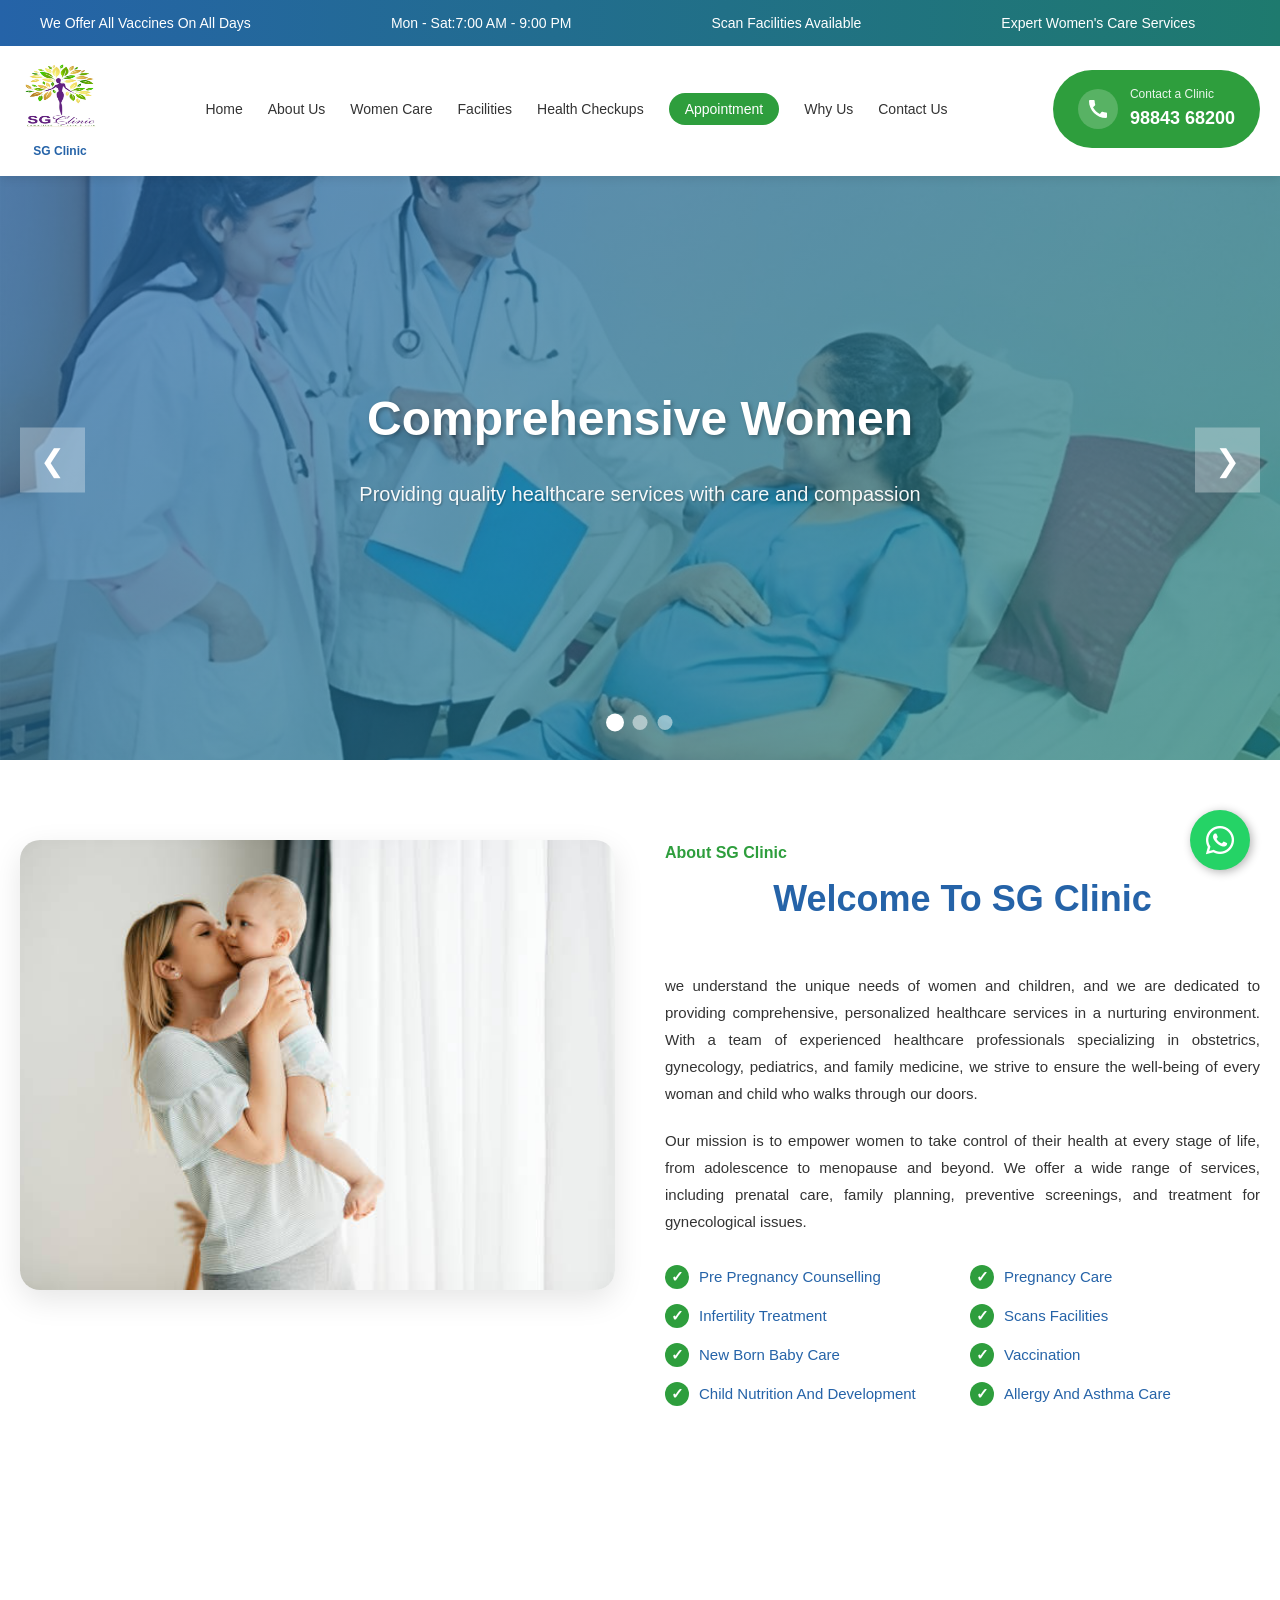
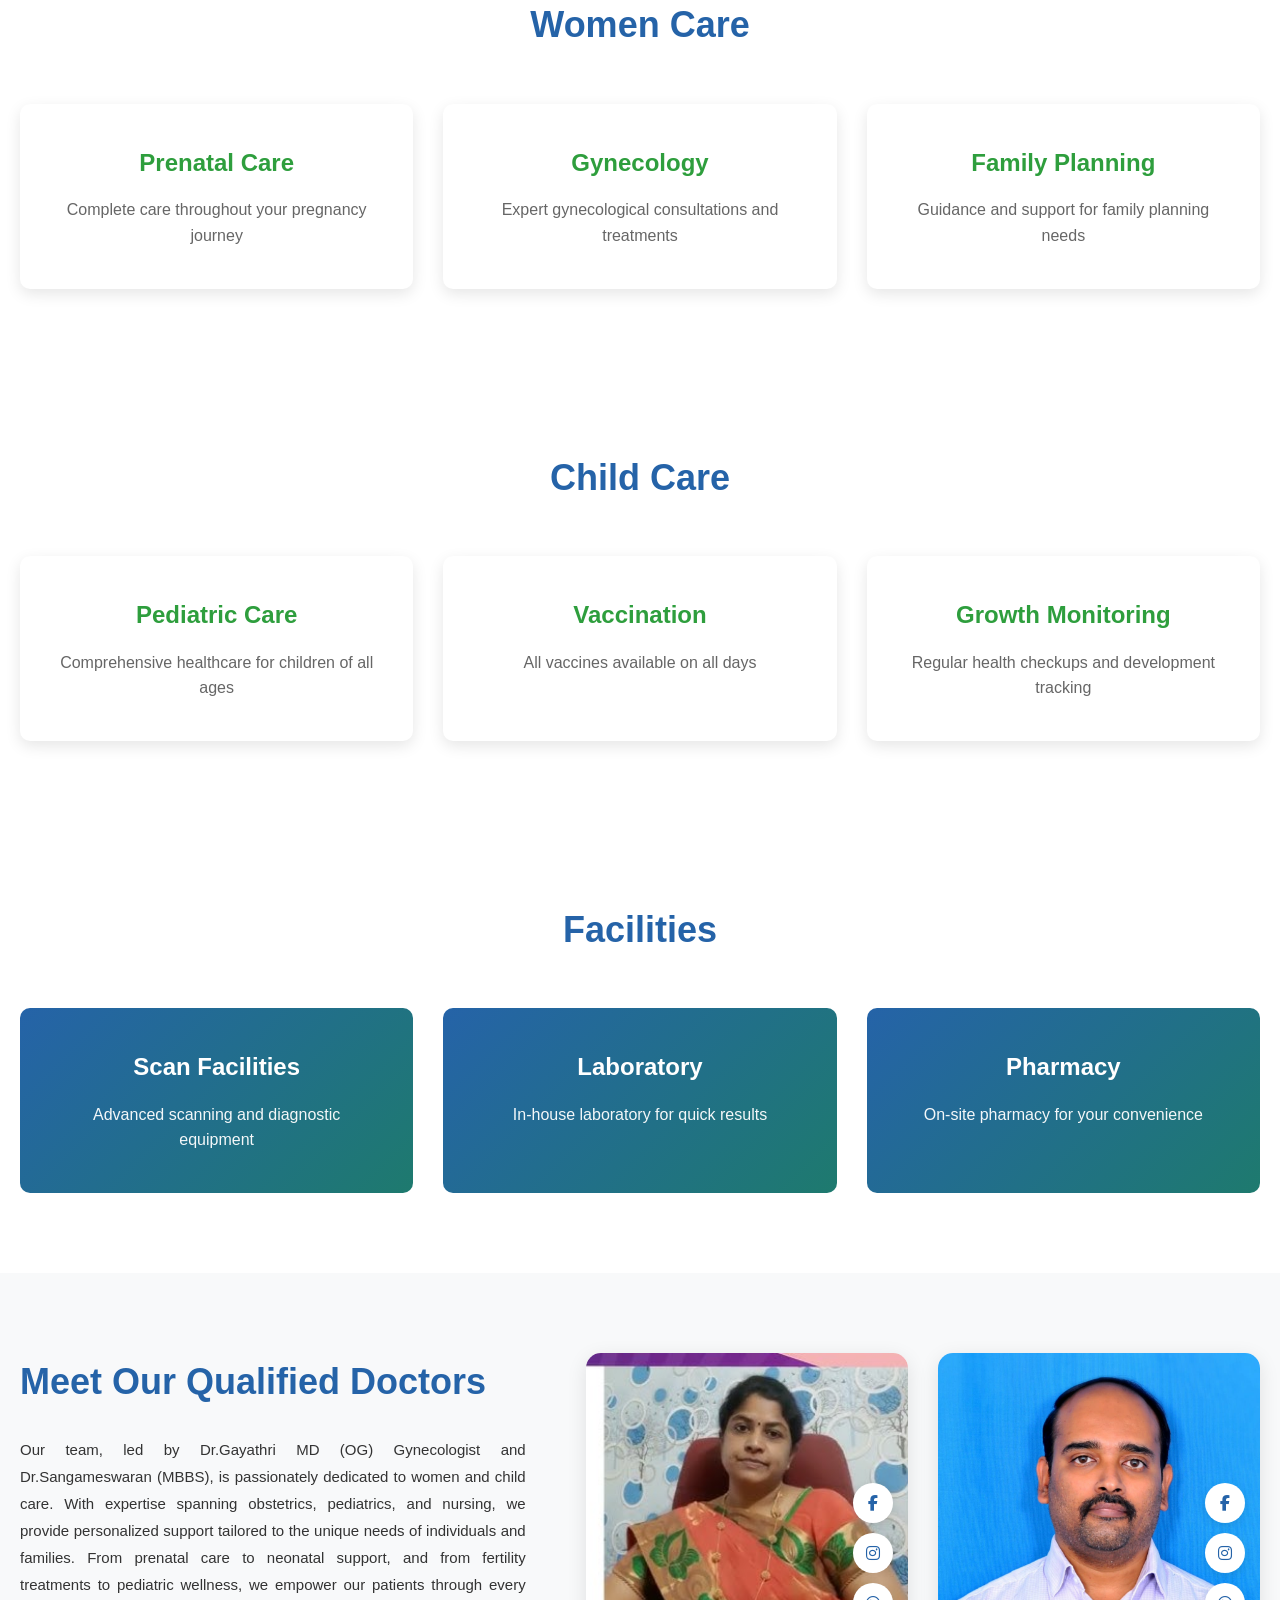
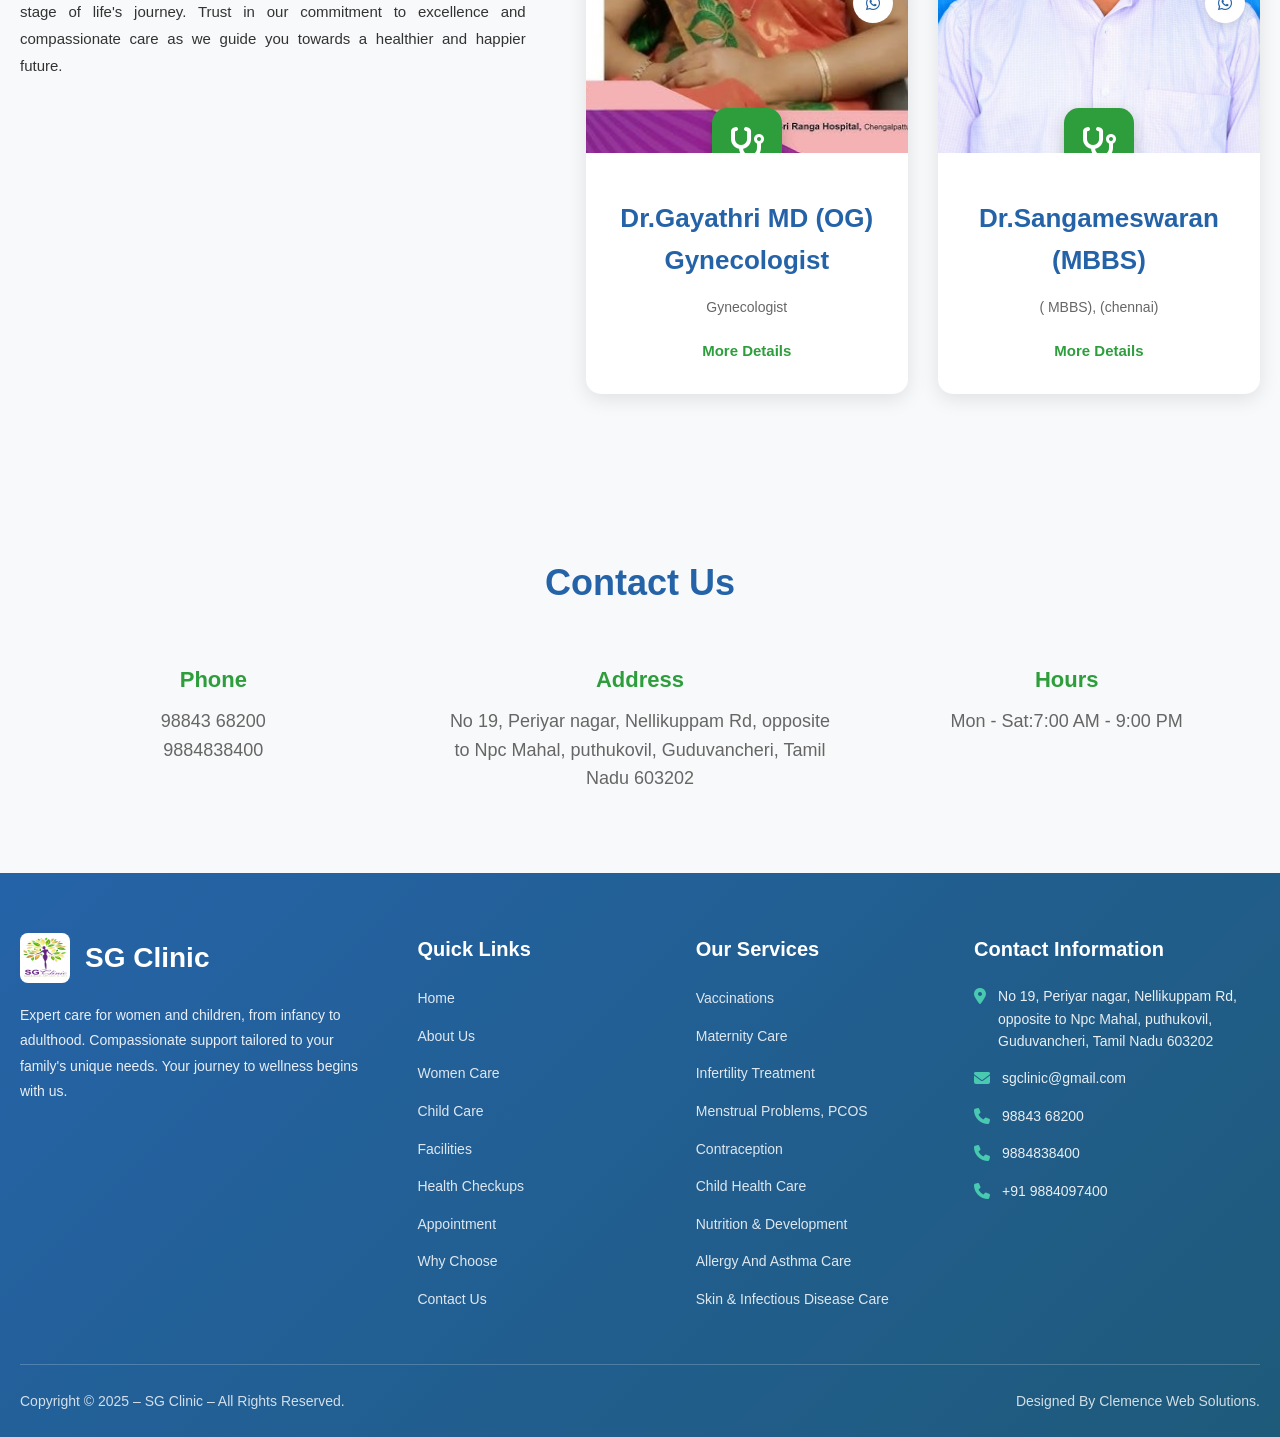
<file: index.html>
<!DOCTYPE html>
<html lang="en">
<head>
    <meta charset="UTF-8">
    <meta name="viewport" content="width=device-width, initial-scale=1.0">
    <title>SG Clinic</title>
    <link rel="stylesheet" href="styles.css">
    <link rel="stylesheet" href="https://cdnjs.cloudflare.com/ajax/libs/font-awesome/6.4.0/css/all.min.css">
</head>
<body>
    <!-- Top Info Bar -->
    <div class="top-bar">
        <div class="top-bar-slider">
            <div class="top-bar-item">We Offer All Vaccines On All Days</div>
            <div class="top-bar-item">Mon - Sat:7:00 AM - 9:00 PM</div>
            <div class="top-bar-item">Scan Facilities Available</div>
            <div class="top-bar-item">Expert Women's Care Services</div>
             <div class="top-bar-item">Experienced & Gynecologists</div>
            
        </div>
    </div>

    <!-- Header and Navigation -->
    <header>
        <div class="container">
            <div class="header-content">
                <div class="logo-section">
                    <div class="logo-container">
                        <img src="images/logo.jpeg" alt="SG Clinic Logo" class="logo">
                        <div class="logo-text">SG Clinic</div>
                    </div>
                   
                </div>
                
                <button class="mobile-menu-toggle" id="mobileMenuToggle">
                    <i class="fas fa-bars"></i>
                </button>
                
                <nav class="main-nav" id="mainNav">
                    <ul>
                        <li><a href="index.html">Home</a></li>
                        <li><a href="about.html">About Us</a></li>
                        <li><a href="#women-care">Women Care</a></li>
                        <li><a href="#facilities">Facilities</a></li>
                        <li><a href="#health-checkups">Health Checkups</a></li>
                        <li><a href="#appointment" id="appointmentLink">Appointment</a></li>
                        <li><a href="#why-us">Why Us</a></li>
                        <li><a href="#contact">Contact Us</a></li>
                    </ul>
                </nav>

                <div class="contact-cta">
                    <div class="phone-icon">
                        <svg width="24" height="24" viewBox="0 0 24 24" fill="white">
                            <path d="M20.01 15.38c-1.23 0-2.42-.2-3.53-.56a.977.977 0 00-1.01.24l-1.57 1.97c-2.83-1.35-5.48-3.9-6.89-6.83l1.95-1.66c.27-.28.35-.67.24-1.02-.37-1.11-.56-2.3-.56-3.53 0-.54-.45-.99-.99-.99H4.19C3.65 3 3 3.24 3 3.99 3 13.28 10.73 21 20.01 21c.71 0 .99-.63.99-1.18v-3.45c0-.54-.45-.99-.99-.99z"/>
                        </svg>
                    </div>
                    <div class="contact-text">
                        <div class="contact-label">Contact a Clinic</div>
                        <div class="contact-number">98843 68200</div>
                    </div>
                </div>
            </div>
        </div>
    </header>

    <!-- Hero Section with Image Slider -->
    <section class="hero-slider">
        <div class="slider-container">
            <div class="slide active">
                <img src="images/scroll1.jpg" alt="Women and Child Care">
                <div class="slide-overlay"></div>
                <div class="slide-content">
                    <h1>Comprehensive Women </h1>
                    <p>Providing quality healthcare services with care and compassion</p>
                </div>
            </div>
            <div class="slide">
                <img src="images/scroll2.jpg" alt="Mother and Baby Care">
                <div class="slide-overlay"></div>
                <div class="slide-content">
                    <h1>Expert Maternity Care</h1>
                    <p>Supporting you through every stage of motherhood</p>
                </div>
            </div>
            <div class="slide">
                <img src="images/scroll3.jpg" alt="Child Healthcare">
                <div class="slide-overlay"></div>
                <div class="slide-content">
                    <h1>Specialized Pediatric Services</h1>
                    <p>Caring for your child's health and development</p>
                </div>
            </div>
        </div>
        <button class="slider-prev" onclick="moveSlide(-1)">&#10094;</button>
        <button class="slider-next" onclick="moveSlide(1)">&#10095;</button>
        <div class="slider-dots">
            <span class="dot active" onclick="currentSlide(1)"></span>
            <span class="dot" onclick="currentSlide(2)"></span>
            <span class="dot" onclick="currentSlide(3)"></span>
        </div>
    </section>

    <!-- About Section -->
    <section id="about" class="section about-section">
        <div class="container">
            <div class="about-grid">
                <div class="about-image">
                    <img src="images/about.jpg" alt="Mother and Child" class="main-image">
                    <div class="image-decoration"></div>
                </div>
                
                <div class="about-content">
                    <h3 class="section-subtitle">About SG Clinic</h3>
                    <h2 class="section-title">Welcome To SG Clinic </h2>
                    
                    <p class="about-text">
                        we understand the unique needs of women and children, and we are dedicated to providing comprehensive, personalized healthcare services in a nurturing environment. With a team of experienced healthcare professionals specializing in obstetrics, gynecology, pediatrics, and family medicine, we strive to ensure the well-being of every woman and child who walks through our doors.
                    </p>
                    
                    <p class="about-text">
                        Our mission is to empower women to take control of their health at every stage of life, from adolescence to menopause and beyond. We offer a wide range of services, including prenatal care, family planning, preventive screenings, and treatment for gynecological issues.
                    </p>
                    
                    <div class="services-list">
                        <div class="service-item">
                            <span class="checkmark">✓</span>
                            <span>Pre Pregnancy Counselling</span>
                        </div>
                        <div class="service-item">
                            <span class="checkmark">✓</span>
                            <span>Pregnancy Care</span>
                        </div>
                        <div class="service-item">
                            <span class="checkmark">✓</span>
                            <span>Infertility Treatment</span>
                        </div>
                        <div class="service-item">
                            <span class="checkmark">✓</span>
                            <span>Scans Facilities</span>
                        </div>
                        <div class="service-item">
                            <span class="checkmark">✓</span>
                            <span>New Born Baby Care</span>
                        </div>
                        <div class="service-item">
                            <span class="checkmark">✓</span>
                            <span>Vaccination</span>
                        </div>
                        <div class="service-item">
                            <span class="checkmark">✓</span>
                            <span>Child Nutrition And Development</span>
                        </div>
                        <div class="service-item">
                            <span class="checkmark">✓</span>
                            <span>Allergy And Asthma Care</span>
                        </div>
                    </div>
                    
                 
                </div>
            </div>
        </div>
    </section>

    <!-- Services Section -->
    <section id="women-care" class="section services-section">
        <div class="container">
            <h2>Women Care</h2>
            <div class="services-grid">
                <div class="service-card">
                    <h3>Prenatal Care</h3>
                    <p>Complete care throughout your pregnancy journey</p>
                </div>
                <div class="service-card">
                    <h3>Gynecology</h3>
                    <p>Expert gynecological consultations and treatments</p>
                </div>
                <div class="service-card">
                    <h3>Family Planning</h3>
                    <p>Guidance and support for family planning needs</p>
                </div>
            </div>
        </div>
    </section>

    <!-- Child Care Section -->
    <section id="child-care" class="section services-section">
        <div class="container">
            <h2>Child Care</h2>
            <div class="services-grid">
                <div class="service-card">
                    <h3>Pediatric Care</h3>
                    <p>Comprehensive healthcare for children of all ages</p>
                </div>
                <div class="service-card">
                    <h3>Vaccination</h3>
                    <p>All vaccines available on all days</p>
                </div>
                <div class="service-card">
                    <h3>Growth Monitoring</h3>
                    <p>Regular health checkups and development tracking</p>
                </div>
            </div>
        </div>
    </section>

    <!-- Facilities Section -->
    <section id="facilities" class="section facilities-section">
        <div class="container">
            <h2>Facilities</h2>
            <div class="facilities-grid">
                <div class="facility-card">
                    <h3>Scan Facilities</h3>
                    <p>Advanced scanning and diagnostic equipment</p>
                </div>
                <div class="facility-card">
                    <h3>Laboratory</h3>
                    <p>In-house laboratory for quick results</p>
                </div>
                <div class="facility-card">
                    <h3>Pharmacy</h3>
                    <p>On-site pharmacy for your convenience</p>
                </div>
            </div>
        </div>
    </section>

    

    <!-- Doctors Section -->
    <section id="doctors" class="section doctors-section">
        <div class="container">
            <div class="doctors-content">
                <div class="doctors-intro">
                    <h2>Meet Our Qualified Doctors</h2>
                    <p>
                        Our team, led by Dr.Gayathri MD (OG) Gynecologist and Dr.Sangameswaran (MBBS), is passionately dedicated to women and child care. With expertise spanning obstetrics, pediatrics, and nursing, we provide personalized support tailored to the unique needs of individuals and families. From prenatal care to neonatal support, and from fertility treatments to pediatric wellness, we empower our patients through every stage of life's journey. Trust in our commitment to excellence and compassionate care as we guide you towards a healthier and happier future.
                    </p>
                </div>

                <div class="doctors-grid">
                    <div class="doctor-card">
                        <div class="doctor-image">
                            <img src="images/doctor1.jpg" alt="Dr. Ravikumar">
                            <div class="doctor-social">
                                <a href="#" class="social-link"><i class="fab fa-facebook-f"></i></a>
                                <a href="#" class="social-link"><i class="fab fa-instagram"></i></a>
                                <a href="#" class="social-link"><i class="fab fa-whatsapp"></i></a>
                            </div>
                            <div class="doctor-icon">
                                <i class="fas fa-stethoscope"></i>
                            </div>
                        </div>
                        <div class="doctor-info">
                            <h3>Dr.Gayathri MD (OG) Gynecologist</h3>
                            <div class="doctor-qualifications">
                                <p> Gynecologist</p>
                                
                            </div>
                            <a href="#" class="more-details">More Details</a>
                        </div>
                    </div>

                    <div class="doctor-card">
                        <div class="doctor-image">
                            <img src="images/doctor2.jpg" alt="Dr. Kokila Dhevi">
                            <div class="doctor-social">
                                <a href="#" class="social-link"><i class="fab fa-facebook-f"></i></a>
                                <a href="#" class="social-link"><i class="fab fa-instagram"></i></a>
                                <a href="#" class="social-link"><i class="fab fa-whatsapp"></i></a>
                            </div>
                            <div class="doctor-icon">
                                <i class="fas fa-stethoscope"></i>
                            </div>
                        </div>
                        <div class="doctor-info">
                            <h3>Dr.Sangameswaran (MBBS)</h3>
                            <div class="doctor-qualifications">
                                <p>( MBBS),  (chennai)</p>
                            </div>
                            <a href="#" class="more-details">More Details</a>
                        </div>
                    </div>
                </div>
            </div>
        </div>
    </section>
<!-- Contact Section -->
    <section id="contact" class="section contact-section">
        <div class="container">
            <h2>Contact Us</h2>
            <div class="contact-info">
                <div class="contact-item">
                    <h3>Phone</h3>
                    <p>98843 68200</p>
                    <p>9884838400</p>
                </div>
                <div class="contact-item">
                    <h3>Address</h3>
                    <p>No 19, Periyar nagar, Nellikuppam Rd, opposite to Npc Mahal, puthukovil, Guduvancheri, Tamil Nadu 603202</p>
                </div>
                <div class="contact-item">
                    <h3>Hours</h3>
                    <p>Mon - Sat:7:00 AM - 9:00 PM</p>
                </div>
            </div>
        </div>
    </section>




    <!-- Footer -->
    <footer>
        <div class="container">
            <div class="footer-content">
                <div class="footer-about">
                    <div class="footer-logo">
                        <img src="images/logo.jpeg" alt="SG Clinic Logo" class="footer-logo-img">
                        <h3>SG Clinic</h3>
                    </div>
                    <p class="footer-description">
                        Expert care for women and children, from infancy to adulthood. Compassionate support tailored to your family's unique needs. Your journey to wellness begins with us.
                    </p>
                </div>

                <div class="footer-links">
                    <h3>Quick Links</h3>
                    <ul>
                        <li><a href="#home">Home</a></li>
                        <li><a href="#about">About Us</a></li>
                        <li><a href="#women-care">Women Care</a></li>
                        <li><a href="#child-care">Child Care</a></li>
                        <li><a href="#facilities">Facilities</a></li>
                        <li><a href="#health-checkups">Health Checkups</a></li>
                        <li><a href="#appointment" class="appointmentLink">Appointment</a></li>
                        <li><a href="#why-us">Why Choose</a></li>
                        <li><a href="#contact">Contact Us</a></li>
                    </ul>
                </div>

                <div class="footer-services">
                    <h3>Our Services</h3>
                    <ul>
                        <li><a href="#">Vaccinations</a></li>
                        <li><a href="#">Maternity Care</a></li>
                        <li><a href="#">Infertility Treatment</a></li>
                        <li><a href="#">Menstrual Problems, PCOS</a></li>
                        <li><a href="#">Contraception</a></li>
                        <li><a href="#">Child Health Care</a></li>
                        <li><a href="#">Nutrition & Development</a></li>
                        <li><a href="#">Allergy And Asthma Care</a></li>
                        <li><a href="#">Skin & Infectious Disease Care</a></li>
                    </ul>
                </div>

                <div class="footer-contact">
                    <h3>Contact Information</h3>
                    <ul>
                        <li>
                            <i class="fas fa-map-marker-alt"></i>
                            <span>No 19, Periyar nagar, Nellikuppam Rd, opposite to Npc Mahal, puthukovil, Guduvancheri, Tamil Nadu 603202</span>
                        </li>
                        <li>
                            <i class="fas fa-envelope"></i>
                            <span>sgclinic@gmail.com</span>
                        </li>
                        <li>
                            <i class="fas fa-phone"></i>
                            <span>98843 68200</span>
                        </li>
                        <li>
                            <i class="fas fa-phone"></i>
                            <span>9884838400</span>
                        </li>
                        <li>
                            <i class="fas fa-phone"></i>
                            <span>+91 9884097400</span>
                        </li>
                    </ul>
                </div>
            </div>

            <div class="footer-bottom">
                <p>Copyright © 2025 – SG Clinic – All Rights Reserved.</p>
                <p class="footer-credit">Designed By Clemence Web Solutions.</p>
            </div>
        </div>
    </footer>

    <!-- WhatsApp Floating Button -->
    <a href="https://wa.me/919884368200" class="whatsapp-float" target="_blank">
        <i class="fab fa-whatsapp"></i>
    </a>

    <!-- QR Code Modal -->
    <div id="qrModal" class="qr-modal">
        <div class="qr-modal-content">
            <span class="qr-close">&times;</span>
            <h2>SG Clinic  Book Your Appointment</h2>
            <p>Scan the QR code to sgclinic book your appointment</p>
            <img src="images/qr.jpg" alt="Appointment QR Code" class="qr-code-image">
        </div>
    </div>

    <script src="script.js"></script>
</body>
</html>
</file>
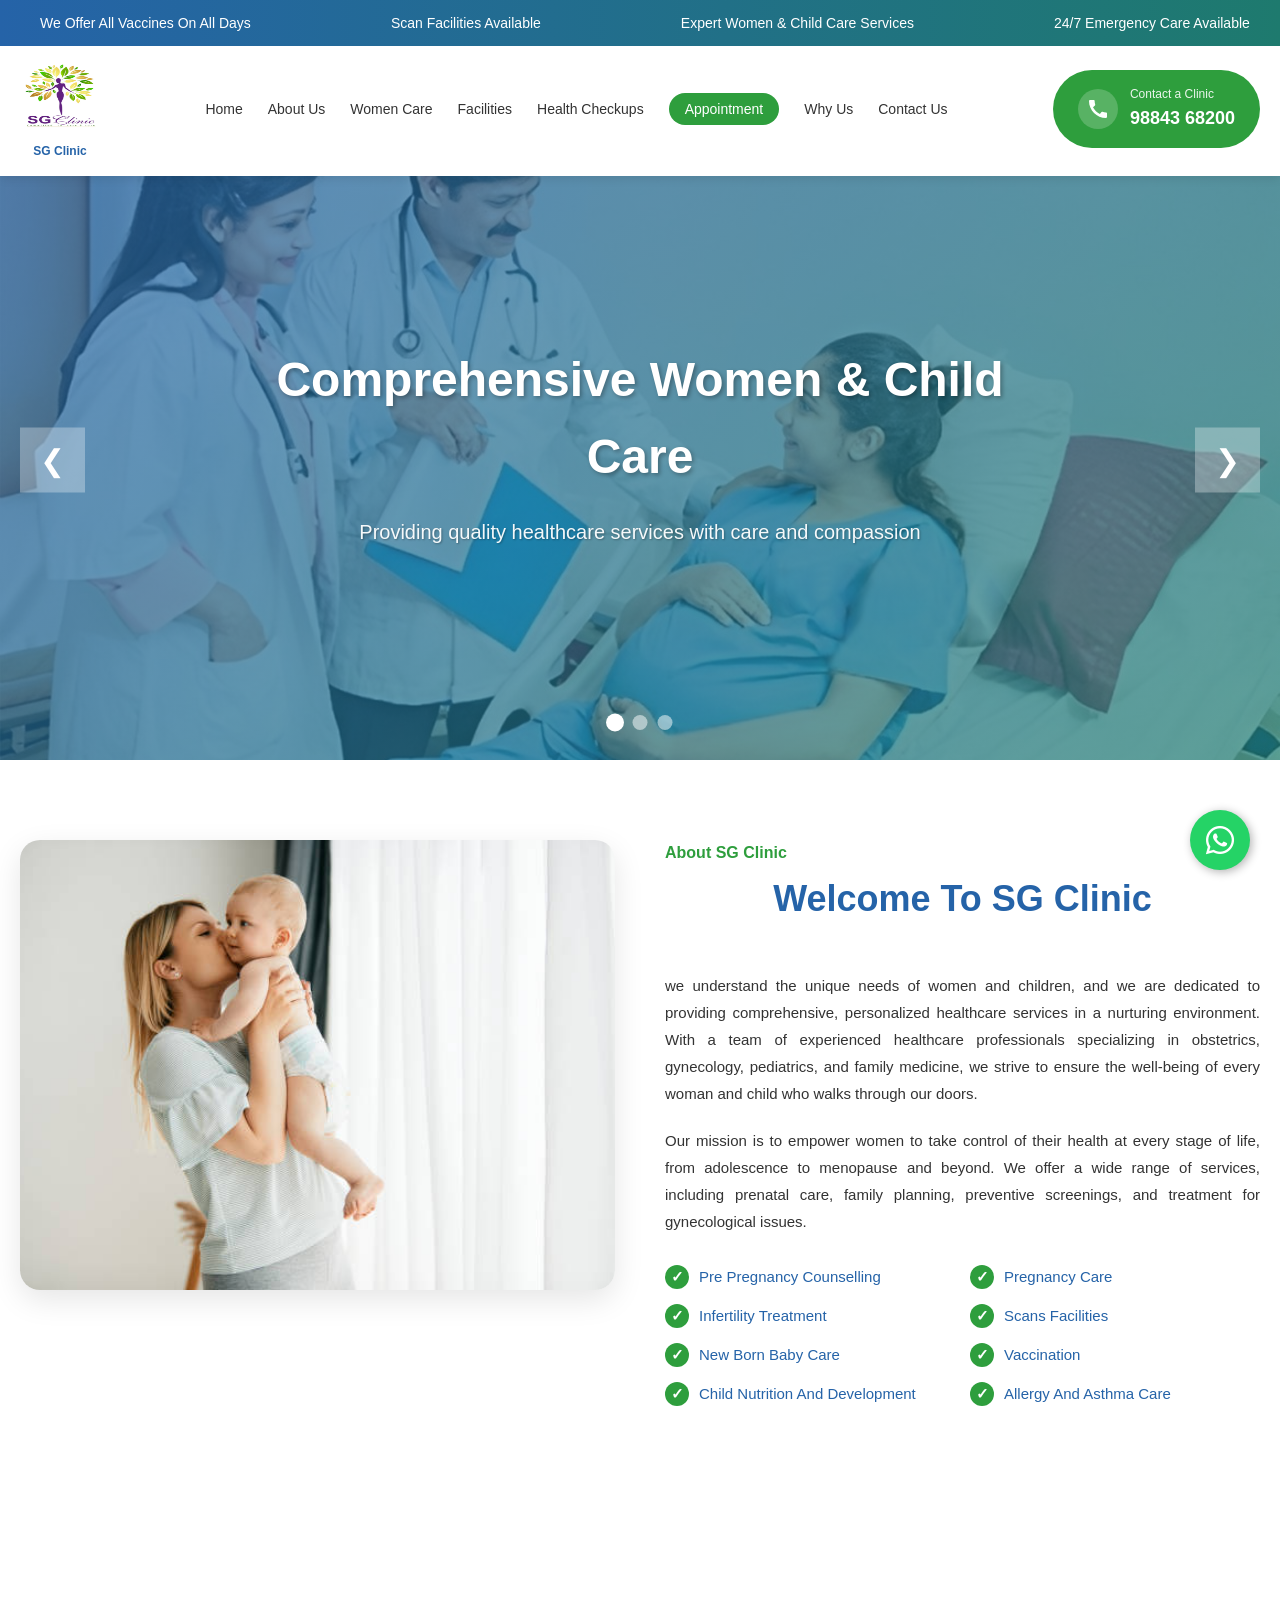
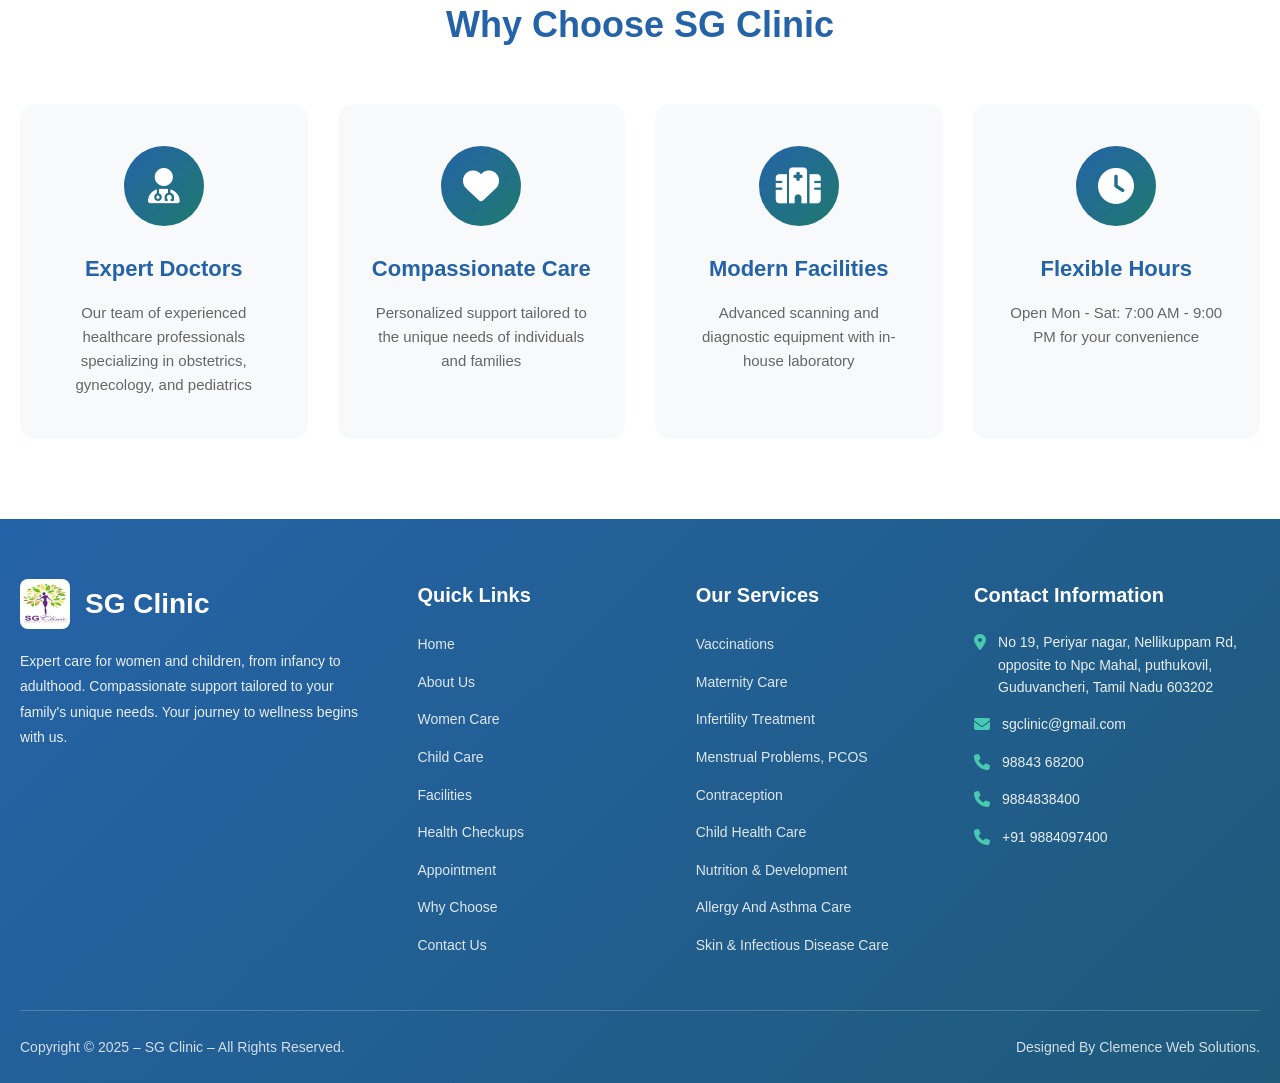
<file: about.html>
<!DOCTYPE html>
<html lang="en">
<head>
    <meta charset="UTF-8">
    <meta name="viewport" content="width=device-width, initial-scale=1.0">
    <title>About Us - SG Clinic</title>
    <link rel="stylesheet" href="styles.css">
    <link rel="stylesheet" href="https://cdnjs.cloudflare.com/ajax/libs/font-awesome/6.4.0/css/all.min.css">
</head>
<body>
    <!-- Top Info Bar -->
    <div class="top-bar">
        <div class="top-bar-slider">
            <div class="top-bar-item">We Offer All Vaccines On All Days</div>
            <div class="top-bar-item">Scan Facilities Available</div>
            <div class="top-bar-item">Expert Women & Child Care Services</div>
            <div class="top-bar-item">24/7 Emergency Care Available</div>
            <div class="top-bar-item">Experienced Pediatricians & Gynecologists</div>
        </div>
    </div>

    <!-- Header and Navigation -->
    <header>
        <div class="container">
            <div class="header-content">
                <div class="logo-section">
                    <div class="logo-container">
                        <img src="images/logo.jpeg" alt="SG Clinic Logo" class="logo">
                        <div class="logo-text">SG Clinic</div>
                    </div>
                   
                </div>
                
                <button class="mobile-menu-toggle" id="mobileMenuToggle">
                    <i class="fas fa-bars"></i>
                </button>
                
                <nav class="main-nav" id="mainNav">
                    <ul>
                        <li><a href="index.html">Home</a></li>
                        <li><a href="about.html">About Us</a></li>
                        <li><a href="#women-care">Women Care</a></li>
                        <li><a href="#facilities">Facilities</a></li>
                        <li><a href="#health-checkups">Health Checkups</a></li>
                        <li><a href="#appointment" id="appointmentLink">Appointment</a></li>
                        <li><a href="#why-us">Why Us</a></li>
                        <li><a href="#contact">Contact Us</a></li>
                    </ul>
                </nav>

                <div class="contact-cta">
                    <div class="phone-icon">
                        <svg width="24" height="24" viewBox="0 0 24 24" fill="white">
                            <path d="M20.01 15.38c-1.23 0-2.42-.2-3.53-.56a.977.977 0 00-1.01.24l-1.57 1.97c-2.83-1.35-5.48-3.9-6.89-6.83l1.95-1.66c.27-.28.35-.67.24-1.02-.37-1.11-.56-2.3-.56-3.53 0-.54-.45-.99-.99-.99H4.19C3.65 3 3 3.24 3 3.99 3 13.28 10.73 21 20.01 21c.71 0 .99-.63.99-1.18v-3.45c0-.54-.45-.99-.99-.99z"/>
                        </svg>
                    </div>
                    <div class="contact-text">
                        <div class="contact-label">Contact a Clinic</div>
                        <div class="contact-number">98843 68200</div>
                    </div>
                </div>
            </div>
        </div>
    </header>

    <!-- Hero Section with Image Slider -->
    <section class="hero-slider">
        <div class="slider-container">
            <div class="slide active">
                <img src="images/scroll1.jpg" alt="Women and Child Care">
                <div class="slide-overlay"></div>
                <div class="slide-content">
                    <h1>Comprehensive Women & Child Care</h1>
                    <p>Providing quality healthcare services with care and compassion</p>
                </div>
            </div>
            <div class="slide">
                <img src="images/scroll2.jpg" alt="Mother and Baby Care">
                <div class="slide-overlay"></div>
                <div class="slide-content">
                    <h1>Expert Maternity Care</h1>
                    <p>Supporting you through every stage of motherhood</p>
                </div>
            </div>
            <div class="slide">
                <img src="images/scroll3.jpg" alt="Child Healthcare">
                <div class="slide-overlay"></div>
                <div class="slide-content">
                    <h1>Specialized Pediatric Services</h1>
                    <p>Caring for your child's health and development</p>
                </div>
            </div>
        </div>
        <button class="slider-prev" onclick="moveSlide(-1)">&#10094;</button>
        <button class="slider-next" onclick="moveSlide(1)">&#10095;</button>
        <div class="slider-dots">
            <span class="dot active" onclick="currentSlide(1)"></span>
            <span class="dot" onclick="currentSlide(2)"></span>
            <span class="dot" onclick="currentSlide(3)"></span>
        </div>
    </section>

    <!-- About Section -->
    <section id="about" class="section about-section">
        <div class="container">
            <div class="about-grid">
                <div class="about-image">
                    <img src="images/about.jpg" alt="Mother and Child" class="main-image">
                    <div class="image-decoration"></div>
                </div>
                
                <div class="about-content">
                    <h3 class="section-subtitle">About SG Clinic</h3>
                    <h2 class="section-title">Welcome To SG Clinic</h2>
                    
                    <p class="about-text">
                        we understand the unique needs of women and children, and we are dedicated to providing comprehensive, personalized healthcare services in a nurturing environment. With a team of experienced healthcare professionals specializing in obstetrics, gynecology, pediatrics, and family medicine, we strive to ensure the well-being of every woman and child who walks through our doors.
                    </p>
                    
                    <p class="about-text">
                        Our mission is to empower women to take control of their health at every stage of life, from adolescence to menopause and beyond. We offer a wide range of services, including prenatal care, family planning, preventive screenings, and treatment for gynecological issues.
                    </p>
                    
                    <div class="services-list">
                        <div class="service-item">
                            <span class="checkmark">✓</span>
                            <span>Pre Pregnancy Counselling</span>
                        </div>
                        <div class="service-item">
                            <span class="checkmark">✓</span>
                            <span>Pregnancy Care</span>
                        </div>
                        <div class="service-item">
                            <span class="checkmark">✓</span>
                            <span>Infertility Treatment</span>
                        </div>
                        <div class="service-item">
                            <span class="checkmark">✓</span>
                            <span>Scans Facilities</span>
                        </div>
                        <div class="service-item">
                            <span class="checkmark">✓</span>
                            <span>New Born Baby Care</span>
                        </div>
                        <div class="service-item">
                            <span class="checkmark">✓</span>
                            <span>Vaccination</span>
                        </div>
                        <div class="service-item">
                            <span class="checkmark">✓</span>
                            <span>Child Nutrition And Development</span>
                        </div>
                        <div class="service-item">
                            <span class="checkmark">✓</span>
                            <span>Allergy And Asthma Care</span>
                        </div>
                    </div>
                </div>
            </div>
        </div>
    </section>

    <!-- Why Choose Us Section -->
    <section class="section why-choose-section">
        <div class="container">
            <h2>Why Choose SG Clinic</h2>
            <div class="why-choose-grid">
                <div class="why-choose-card">
                    <div class="why-icon">
                        <i class="fas fa-user-md"></i>
                    </div>
                    <h3>Expert Doctors</h3>
                    <p>Our team of experienced healthcare professionals specializing in obstetrics, gynecology, and pediatrics</p>
                </div>
                <div class="why-choose-card">
                    <div class="why-icon">
                        <i class="fas fa-heart"></i>
                    </div>
                    <h3>Compassionate Care</h3>
                    <p>Personalized support tailored to the unique needs of individuals and families</p>
                </div>
                <div class="why-choose-card">
                    <div class="why-icon">
                        <i class="fas fa-hospital"></i>
                    </div>
                    <h3>Modern Facilities</h3>
                    <p>Advanced scanning and diagnostic equipment with in-house laboratory</p>
                </div>
                <div class="why-choose-card">
                    <div class="why-icon">
                        <i class="fas fa-clock"></i>
                    </div>
                    <h3>Flexible Hours</h3>
                    <p>Open Mon - Sat: 7:00 AM - 9:00 PM for your convenience</p>
                </div>
            </div>
        </div>
    </section>

    <!-- Footer -->
    <footer>
        <div class="container">
            <div class="footer-content">
                <div class="footer-about">
                    <div class="footer-logo">
                        <img src="images/logo.jpeg" alt="SG Clinic Logo" class="footer-logo-img">
                        <h3>SG Clinic</h3>
                    </div>
                    <p class="footer-description">
                        Expert care for women and children, from infancy to adulthood. Compassionate support tailored to your family's unique needs. Your journey to wellness begins with us.
                    </p>
                </div>

                <div class="footer-links">
                    <h3>Quick Links</h3>
                    <ul>
                        <li><a href="index.html">Home</a></li>
                        <li><a href="about.html">About Us</a></li>
                        <li><a href="#women-care">Women Care</a></li>
                        <li><a href="#child-care">Child Care</a></li>
                        <li><a href="#facilities">Facilities</a></li>
                        <li><a href="#health-checkups">Health Checkups</a></li>
                        <li><a href="#appointment" class="appointmentLink">Appointment</a></li>
                        <li><a href="#why-us">Why Choose</a></li>
                        <li><a href="#contact">Contact Us</a></li>
                    </ul>
                </div>

                <div class="footer-services">
                    <h3>Our Services</h3>
                    <ul>
                        <li><a href="#">Vaccinations</a></li>
                        <li><a href="#">Maternity Care</a></li>
                        <li><a href="#">Infertility Treatment</a></li>
                        <li><a href="#">Menstrual Problems, PCOS</a></li>
                        <li><a href="#">Contraception</a></li>
                        <li><a href="#">Child Health Care</a></li>
                        <li><a href="#">Nutrition & Development</a></li>
                        <li><a href="#">Allergy And Asthma Care</a></li>
                        <li><a href="#">Skin & Infectious Disease Care</a></li>
                    </ul>
                </div>

                <div class="footer-contact">
                    <h3>Contact Information</h3>
                    <ul>
                        <li>
                            <i class="fas fa-map-marker-alt"></i>
                            <span>No 19, Periyar nagar, Nellikuppam Rd, opposite to Npc Mahal, puthukovil, Guduvancheri, Tamil Nadu 603202</span>
                        </li>
                        <li>
                            <i class="fas fa-envelope"></i>
                            <span>sgclinic@gmail.com</span>
                        </li>
                        <li>
                            <i class="fas fa-phone"></i>
                            <span>98843 68200</span>
                        </li>
                        <li>
                            <i class="fas fa-phone"></i>
                            <span>9884838400</span>
                        </li>
                        <li>
                            <i class="fas fa-phone"></i>
                            <span>+91 9884097400</span>
                        </li>
                    </ul>
                </div>
            </div>

            <div class="footer-bottom">
                <p>Copyright © 2025 – SG Clinic – All Rights Reserved.</p>
                <p class="footer-credit">Designed By Clemence Web Solutions.</p>
            </div>
        </div>
    </footer>

    <!-- WhatsApp Floating Button -->
    <a href="https://wa.me/919884368200" class="whatsapp-float" target="_blank">
        <i class="fab fa-whatsapp"></i>
    </a>

    <!-- QR Code Modal -->
    <div id="qrModal" class="qr-modal">
        <div class="qr-modal-content">
            <span class="qr-close">&times;</span>
            <h2>SG Clinic Book Your Appointment</h2>
            <p>Scan the QR code to sg clinic book your appointment</p>
            <img src="images/qr.jpg" alt="Appointment QR Code" class="qr-code-image">
        </div>
    </div>

    <script src="script.js"></script>
</body>
</html>
</file>
<file: styles.css>
* {
    margin: 0;
    padding: 0;
    box-sizing: border-box;
}

html {
    scroll-behavior: smooth;
    overflow-x: hidden;
}

body {
    font-family: 'Segoe UI', Tahoma, Geneva, Verdana, sans-serif;
    line-height: 1.6;
    color: #333;
    overflow-x: hidden;
    padding-top: 160px; /* Space for fixed top bar + header */
}

.container {
    max-width: 1400px;
    margin: 0 auto;
    padding: 0 20px;
}

/* Top Bar */
.top-bar {
    background: linear-gradient(to right, #2563a8, #1e7a6e);
    color: white;
    padding: 12px 20px;
    font-size: 14px;
    font-weight: 500;
    overflow: hidden;
    position: fixed;
    top: 0;
    left: 0;
    right: 0;
    width: 100%;
    z-index: 1001;
}

.top-bar-slider {
    display: flex;
    animation: scroll 20s linear infinite;
    gap: 100px;
}

.top-bar-slider:hover {
    animation-play-state: paused;
}

@keyframes scroll {
    0% {
        transform: translateX(0);
    }
    100% {
        transform: translateX(-50%);
    }
}

.top-bar-item {
    white-space: nowrap;
    padding: 0 20px;
}

/* Header */
header {
    background: white;
    box-shadow: 0 2px 10px rgba(0, 0, 0, 0.1);
    position: fixed;
    top: 42px; /* Below the top bar */
    left: 0;
    right: 0;
    width: 100%;
    z-index: 1000;
}

.header-content {
    display: flex;
    align-items: center;
    justify-content: space-between;
    padding: 15px 0;
}

.logo-section {
    display: flex;
    align-items: center;
    gap: 15px;
}

.logo-container {
    display: flex;
    flex-direction: column;
    align-items: center;
    gap: 5px;
}

.logo {
    width: 80px;
    height: 80px;
}

.logo-text {
    font-size: 12px;
    font-weight: bold;
    color: #2563a8;
    text-align: center;
}

.clinic-name {
    color: #2e9e3d;
    font-weight: bold;
    font-size: 16px;
    max-width: 200px;
    line-height: 1.3;
}

/* Navigation */
.main-nav ul {
    display: flex;
    list-style: none;
    gap: 25px;
}

.main-nav a {
    text-decoration: none;
    color: #333;
    font-weight: 500;
    font-size: 14px;
    transition: color 0.3s;
}

.main-nav a:hover {
    color: #2e9e3d;
}

/* Highlight Appointment Link */
#appointmentLink {
    background: #2e9e3d;
    color: white !important;
    padding: 8px 16px;
    border-radius: 25px;
    transition: all 0.3s;
}

#appointmentLink:hover {
    background: #25873a;
    color: white !important;
    transform: scale(1.05);
}

/* Contact CTA */
.contact-cta {
    display: flex;
    align-items: center;
    gap: 12px;
    background: #2e9e3d;
    padding: 15px 25px;
    border-radius: 50px;
    color: white;
}

.phone-icon {
    width: 40px;
    height: 40px;
    background: rgba(255, 255, 255, 0.2);
    border-radius: 50%;
    display: flex;
    align-items: center;
    justify-content: center;
}

.contact-label {
    font-size: 12px;
    opacity: 0.9;
}

.contact-number {
    font-size: 18px;
    font-weight: bold;
}

/* Hero Slider Section */
.hero-slider {
    position: relative;
    width: 100%;
    height: 600px;
    overflow: hidden;
}

.slider-container {
    position: relative;
    width: 100%;
    height: 100%;
}

.slide {
    display: none;
    position: relative;
    width: 100%;
    height: 100%;
    animation: fadeSlide 0.8s;
}

.slide.active {
    display: block;
}

@keyframes fadeSlide {
    from { opacity: 0.6; }
    to { opacity: 1; }
}

.slide img {
    width: 100%;
    height: 100%;
    object-fit: cover;
}

.slide-overlay {
    position: absolute;
    top: 0;
    left: 0;
    width: 100%;
    height: 100%;
    background: linear-gradient(135deg, rgba(37, 99, 168, 0.7), rgba(30, 122, 110, 0.7));
}

.slide-content {
    position: absolute;
    top: 50%;
    left: 50%;
    transform: translate(-50%, -50%);
    text-align: center;
    color: white;
    z-index: 2;
    width: 90%;
    max-width: 800px;
}

.slide-content h1 {
    font-size: 48px;
    margin-bottom: 20px;
    font-weight: bold;
    text-shadow: 2px 2px 4px rgba(0, 0, 0, 0.3);
}

.slide-content p {
    font-size: 20px;
    margin-bottom: 30px;
    opacity: 0.95;
    text-shadow: 1px 1px 2px rgba(0, 0, 0, 0.3);
}

.slider-prev, .slider-next {
    position: absolute;
    top: 50%;
    transform: translateY(-50%);
    background: rgba(255, 255, 255, 0.3);
    color: white;
    border: none;
    font-size: 30px;
    padding: 15px 20px;
    cursor: pointer;
    z-index: 3;
    transition: all 0.3s;
}

.slider-prev:hover, .slider-next:hover {
    background: rgba(46, 158, 61, 0.8);
}

.slider-prev {
    left: 20px;
}

.slider-next {
    right: 20px;
}

.slider-dots {
    position: absolute;
    bottom: 30px;
    left: 50%;
    transform: translateX(-50%);
    z-index: 3;
    display: flex;
    gap: 10px;
}

.dot {
    width: 15px;
    height: 15px;
    border-radius: 50%;
    background: rgba(255, 255, 255, 0.5);
    cursor: pointer;
    transition: all 0.3s;
}

.dot.active, .dot:hover {
    background: white;
    transform: scale(1.2);
}

/* Page Title */
.page-title {
    background: linear-gradient(135deg, #2563a8 0%, #1e7a6e 100%);
    color: white;
    padding: 80px 0 60px;
    text-align: center;
}

.page-title h1 {
    font-size: 42px;
    margin-bottom: 15px;
    font-weight: bold;
}

.breadcrumb {
    font-size: 16px;
    opacity: 0.9;
}

.breadcrumb a {
    color: white;
    text-decoration: none;
    transition: opacity 0.3s;
}

.breadcrumb a:hover {
    opacity: 0.8;
}

.breadcrumb span {
    color: #48c9b0;
}

.cta-button {
    background: #2e9e3d;
    color: white;
    border: none;
    padding: 15px 40px;
    font-size: 16px;
    border-radius: 50px;
    cursor: pointer;
    font-weight: 600;
    transition: transform 0.3s, box-shadow 0.3s;
}

.cta-button:hover {
    transform: translateY(-2px);
    box-shadow: 0 10px 20px rgba(0, 0, 0, 0.2);
}

/* Sections */
.section {
    padding: 80px 0;
}

.section h2 {
    text-align: center;
    font-size: 36px;
    margin-bottom: 50px;
    color: #2563a8;
}

/* About Section */
.about-section {
    background: white;
    padding: 80px 0;
}

.about-grid {
    display: grid;
    grid-template-columns: 1fr 1fr;
    gap: 50px;
    align-items: start;
}

.about-image {
    position: relative;
}

.about-image .main-image {
    width: 100%;
    min-height: 450px;
    border-radius: 20px;
    box-shadow: 0 10px 30px rgba(0, 0, 0, 0.1);
    object-fit: cover;
}

.image-decoration {
    position: absolute;
    bottom: -20px;
    right: -20px;
    width: 150px;
    height: 150px;
    background: linear-gradient(135deg, #5dade2, #48c9b0);
    border-radius: 20px;
    z-index: -1;
}

.about-content {
    padding: 0;
}

.section-subtitle {
    color: #2e9e3d;
    font-size: 16px;
    font-weight: 600;
    margin-bottom: 10px;
}

.section-title {
    color: #2563a8;
    font-size: 32px;
    font-weight: bold;
    margin-bottom: 25px;
    line-height: 1.3;
}

.about-text {
    color: #333;
    font-size: 15px;
    line-height: 1.8;
    text-align: justify;
    margin-bottom: 20px;
}

.services-list {
    display: grid;
    grid-template-columns: 1fr 1fr;
    gap: 15px;
    margin-top: 30px;
    margin-bottom: 30px;
}

.service-item {
    display: flex;
    align-items: center;
    gap: 10px;
    font-size: 15px;
    color: #2563a8;
}

.checkmark {
    width: 24px;
    height: 24px;
    background: #2e9e3d;
    color: white;
    border-radius: 50%;
    display: flex;
    align-items: center;
    justify-content: center;
    font-weight: bold;
    flex-shrink: 0;
}

.about-clinic-image {
    border-radius: 20px;
    overflow: hidden;
    box-shadow: 0 10px 30px rgba(0, 0, 0, 0.1);
    margin-top: 30px;
    max-width: 500px;
}

.about-clinic-image img {
    width: 100%;
    height: 100%;
    object-fit: cover;
}

/* Responsive for About Section */
@media (max-width: 1200px) {
    .about-grid {
        grid-template-columns: 1fr;
        gap: 30px;
    }
    
    .about-clinic-image {
        max-width: 500px;
        margin: 30px auto 0;
    }
}

@media (max-width: 768px) {
    .services-list {
        grid-template-columns: 1fr;
    }
    
    .section-title {
        font-size: 24px;
    }
}

/* Services Grid */
.services-grid {
    display: grid;
    grid-template-columns: repeat(auto-fit, minmax(300px, 1fr));
    gap: 30px;
    margin-top: 40px;
}

.service-card {
    background: white;
    padding: 40px;
    border-radius: 10px;
    box-shadow: 0 5px 15px rgba(0, 0, 0, 0.1);
    transition: transform 0.3s, box-shadow 0.3s;
    text-align: center;
}

.service-card:hover {
    transform: translateY(-5px);
    box-shadow: 0 10px 30px rgba(0, 0, 0, 0.15);
}

.service-card h3 {
    color: #2e9e3d;
    font-size: 24px;
    margin-bottom: 15px;
}

.service-card p {
    color: #666;
    font-size: 16px;
}

/* Facilities Grid */
.facilities-grid {
    display: grid;
    grid-template-columns: repeat(auto-fit, minmax(300px, 1fr));
    gap: 30px;
    margin-top: 40px;
}

.facility-card {
    background: linear-gradient(135deg, #2563a8, #1e7a6e);
    color: white;
    padding: 40px;
    border-radius: 10px;
    text-align: center;
    transition: transform 0.3s;
}

.facility-card:hover {
    transform: translateY(-5px);
}

.facility-card h3 {
    font-size: 24px;
    margin-bottom: 15px;
}

.facility-card p {
    font-size: 16px;
    opacity: 0.95;
}

/* Contact Section */
.contact-section {
    background: #f8f9fa;
}

.contact-info {
    display: grid;
    grid-template-columns: repeat(auto-fit, minmax(250px, 1fr));
    gap: 40px;
    margin-top: 40px;
}

.contact-item {
    text-align: center;
}

.contact-item h3 {
    color: #2e9e3d;
    font-size: 22px;
    margin-bottom: 10px;
}

.contact-item p {
    font-size: 18px;
    color: #666;
}

/* Doctors Section */
.doctors-section {
    background: #f8f9fa;
    padding: 80px 0;
}

.doctors-content {
    display: grid;
    grid-template-columns: 1.2fr 1.6fr;
    gap: 60px;
    align-items: start;
}

.doctors-intro h2 {
    color: #2563a8;
    font-size: 36px;
    margin-bottom: 25px;
    text-align: left;
}

.doctors-intro p {
    color: #333;
    font-size: 15px;
    line-height: 1.8;
    text-align: justify;
}

.doctors-grid {
    display: grid;
    grid-template-columns: repeat(2, 1fr);
    gap: 30px;
}

.doctor-card {
    background: white;
    border-radius: 15px;
    overflow: hidden;
    box-shadow: 0 5px 20px rgba(0, 0, 0, 0.1);
    transition: transform 0.3s, box-shadow 0.3s;
}

.doctor-card:hover {
    transform: translateY(-10px);
    box-shadow: 0 15px 40px rgba(0, 0, 0, 0.15);
}

.doctor-image {
    position: relative;
    overflow: hidden;
    background: #e8f4f8;
}

.doctor-image img {
    width: 100%;
    height: 400px;
    object-fit: cover;
    display: block;
}

.doctor-social {
    position: absolute;
    right: 15px;
    top: 50%;
    transform: translateY(-50%);
    display: flex;
    flex-direction: column;
    gap: 10px;
}

.social-link {
    width: 40px;
    height: 40px;
    background: white;
    border-radius: 50%;
    display: flex;
    align-items: center;
    justify-content: center;
    color: #2563a8;
    text-decoration: none;
    box-shadow: 0 3px 10px rgba(0, 0, 0, 0.1);
    transition: all 0.3s;
}

.social-link:hover {
    background: #2563a8;
    color: white;
    transform: scale(1.1);
}

.doctor-icon {
    position: absolute;
    bottom: -25px;
    left: 50%;
    transform: translateX(-50%);
    width: 70px;
    height: 70px;
    background: #2e9e3d;
    border-radius: 15px;
    display: flex;
    align-items: center;
    justify-content: center;
    box-shadow: 0 5px 15px rgba(0, 0, 0, 0.2);
}

.doctor-icon i {
    font-size: 32px;
    color: white;
}

.doctor-info {
    padding: 45px 25px 30px;
    text-align: center;
}

.doctor-info h3 {
    color: #2563a8;
    font-size: 26px;
    margin-bottom: 15px;
    font-weight: bold;
}

.doctor-qualifications {
    margin-bottom: 20px;
}

.doctor-qualifications p {
    color: #666;
    font-size: 14px;
    line-height: 1.6;
    margin-bottom: 8px;
}

.more-details {
    display: inline-block;
    color: #2e9e3d;
    font-size: 15px;
    font-weight: 600;
    text-decoration: none;
    transition: color 0.3s;
}

.more-details:hover {
    color: #25873a;
}

/* Doctors Section Responsive */
@media (max-width: 1200px) {
    .doctors-content {
        grid-template-columns: 1fr;
        gap: 40px;
    }
    
    .doctors-intro h2 {
        text-align: center;
    }
}

@media (max-width: 768px) {
    .doctors-grid {
        grid-template-columns: 1fr;
    }
    
    .doctor-image img {
        height: 350px;
    }
}

/* Why Choose Us Section */
.why-choose-section {
    background: white;
}

.why-choose-grid {
    display: grid;
    grid-template-columns: repeat(auto-fit, minmax(250px, 1fr));
    gap: 30px;
    margin-top: 40px;
}

.why-choose-card {
    background: #f8f9fa;
    padding: 40px 30px;
    border-radius: 15px;
    text-align: center;
    transition: all 0.3s;
    border: 2px solid transparent;
}

.why-choose-card:hover {
    background: white;
    border-color: #2e9e3d;
    transform: translateY(-5px);
    box-shadow: 0 10px 30px rgba(0, 0, 0, 0.1);
}

.why-icon {
    width: 80px;
    height: 80px;
    background: linear-gradient(135deg, #2563a8, #1e7a6e);
    border-radius: 50%;
    display: flex;
    align-items: center;
    justify-content: center;
    margin: 0 auto 25px;
    transition: all 0.3s;
}

.why-choose-card:hover .why-icon {
    background: #2e9e3d;
    transform: scale(1.1);
}

.why-icon i {
    font-size: 36px;
    color: white;
}

.why-choose-card h3 {
    color: #2563a8;
    font-size: 22px;
    margin-bottom: 15px;
    font-weight: bold;
}

.why-choose-card p {
    color: #666;
    font-size: 15px;
    line-height: 1.6;
}

/* Footer */
footer {
    background: linear-gradient(135deg, #2563a8, #1e5a7a);
    color: white;
    padding: 60px 0 0;
}

.footer-content {
    display: grid;
    grid-template-columns: 1.5fr 1fr 1fr 1.2fr;
    gap: 40px;
    margin-bottom: 40px;
}

.footer-about .footer-logo {
    display: flex;
    align-items: center;
    gap: 15px;
    margin-bottom: 20px;
}

.footer-logo-img {
    width: 50px;
    height: 50px;
    border-radius: 8px;
}

.footer-about h3 {
    font-size: 28px;
    font-weight: bold;
    color: white;
}

.footer-description {
    font-size: 14px;
    line-height: 1.8;
    margin-bottom: 25px;
    opacity: 0.9;
}

.social-links {
    display: flex;
    gap: 15px;
}

.social-icon {
    width: 40px;
    height: 40px;
    border-radius: 50%;
    border: 2px solid rgba(255, 255, 255, 0.3);
    display: flex;
    align-items: center;
    justify-content: center;
    color: white;
    text-decoration: none;
    transition: all 0.3s;
}

.social-icon:hover {
    background: white;
    color: #2563a8;
    border-color: white;
}

.footer-links h3,
.footer-services h3,
.footer-contact h3 {
    font-size: 20px;
    margin-bottom: 20px;
    font-weight: 600;
}

.footer-links ul,
.footer-services ul,
.footer-contact ul {
    list-style: none;
}

.footer-links li,
.footer-services li {
    margin-bottom: 12px;
}

.footer-links a,
.footer-services a {
    color: rgba(255, 255, 255, 0.85);
    text-decoration: none;
    font-size: 14px;
    transition: all 0.3s;
    display: inline-block;
}

.footer-links a:hover,
.footer-services a:hover {
    color: white;
    padding-left: 5px;
}

.footer-contact li {
    display: flex;
    gap: 12px;
    margin-bottom: 15px;
    font-size: 14px;
    align-items: flex-start;
}

.footer-contact i {
    color: #48c9b0;
    font-size: 16px;
    margin-top: 3px;
    flex-shrink: 0;
}

.footer-contact span {
    opacity: 0.9;
    line-height: 1.6;
}

.footer-bottom {
    border-top: 1px solid rgba(255, 255, 255, 0.2);
    padding: 25px 0;
    text-align: center;
    display: flex;
    justify-content: space-between;
    align-items: center;
}

.footer-bottom p {
    font-size: 14px;
    opacity: 0.8;
    margin: 0;
}

.footer-credit {
    font-size: 13px;
}

/* WhatsApp Floating Button */
.whatsapp-float {
    position: fixed;
    width: 60px;
    height: 60px;
    bottom: 30px;
    right: 30px;
    background: #25d366;
    color: white;
    border-radius: 50%;
    text-align: center;
    font-size: 32px;
    box-shadow: 2px 2px 10px rgba(0, 0, 0, 0.3);
    z-index: 1000;
    display: flex;
    align-items: center;
    justify-content: center;
    text-decoration: none;
    transition: all 0.3s;
}

.whatsapp-float:hover {
    background: #20ba5a;
    transform: scale(1.1);
}

/* QR Code Modal */
.qr-modal {
    display: none;
    position: fixed;
    z-index: 2000;
    left: 0;
    top: 0;
    width: 100%;
    height: 100%;
    background-color: rgba(0, 0, 0, 0.7);
    animation: fadeIn 0.3s;
}

@keyframes fadeIn {
    from { opacity: 0; }
    to { opacity: 1; }
}

.qr-modal-content {
    background-color: white;
    margin: 5% auto;
    padding: 40px;
    border-radius: 20px;
    width: 90%;
    max-width: 500px;
    text-align: center;
    position: relative;
    animation: slideDown 0.3s;
    box-shadow: 0 10px 50px rgba(0, 0, 0, 0.3);
}

@keyframes slideDown {
    from {
        transform: translateY(-50px);
        opacity: 0;
    }
    to {
        transform: translateY(0);
        opacity: 1;
    }
}

.qr-close {
    position: absolute;
    right: 20px;
    top: 15px;
    color: #999;
    font-size: 35px;
    font-weight: bold;
    cursor: pointer;
    transition: color 0.3s;
}

.qr-close:hover,
.qr-close:focus {
    color: #333;
}

.qr-modal-content h2 {
    color: #2563a8;
    font-size: 28px;
    margin-bottom: 15px;
}

.qr-modal-content p {
    color: #666;
    font-size: 16px;
    margin-bottom: 30px;
}

.qr-code-image {
    width: 100%;
    max-width: 300px;
    height: auto;
    border: 3px solid #2e9e3d;
    border-radius: 10px;
    padding: 10px;
    background: white;
}

/* Footer Responsive */
@media (max-width: 1024px) {
    .footer-content {
        grid-template-columns: 1fr 1fr;
    }
}

@media (max-width: 768px) {
    .footer-content {
        grid-template-columns: 1fr;
        gap: 30px;
    }
    
    .footer-bottom {
        flex-direction: column;
        gap: 10px;
    }
    
    .whatsapp-float {
        width: 50px;
        height: 50px;
        font-size: 26px;
        bottom: 20px;
        right: 20px;
    }
}

/* Responsive Design */

/* Mobile Menu Button */
.mobile-menu-toggle {
    display: none;
    background: none;
    border: none;
    font-size: 28px;
    color: #2563a8;
    cursor: pointer;
    padding: 5px;
}

@media (max-width: 1200px) {
    .main-nav ul {
        gap: 15px;
    }
    
    .main-nav a {
        font-size: 13px;
    }
    
    .contact-cta {
        padding: 12px 20px;
    }
    
    .contact-number {
        font-size: 16px;
    }
}

@media (max-width: 992px) {
    .header-content {
        flex-wrap: wrap;
        gap: 20px;
    }
    
    .main-nav {
        order: 3;
        width: 100%;
    }
    
    .main-nav ul {
        flex-wrap: wrap;
        justify-content: center;
        gap: 12px;
    }
    
    .hero h1 {
        font-size: 36px;
    }
    
    .about-grid {
        grid-template-columns: 1fr;
    }
    
    .section-title {
        font-size: 28px;
    }
}

@media (max-width: 768px) {
    .mobile-menu-toggle {
        display: block;
    }
    
    .top-bar-slider {
        font-size: 12px;
    }
    
    .header-content {
        position: relative;
    }
    
    .logo {
        width: 50px;
        height: 50px;
    }
    
    .logo-text {
        font-size: 10px;
    }
    
    .main-nav {
        display: none;
        position: absolute;
        top: 100%;
        left: 0;
        right: 0;
        background: white;
        box-shadow: 0 5px 15px rgba(0, 0, 0, 0.1);
        padding: 20px;
        z-index: 999;
    }
    
    .main-nav.active {
        display: block;
    }
    
    .main-nav ul {
        flex-direction: column;
        gap: 15px;
        text-align: center;
    }
    
    .main-nav a {
        font-size: 16px;
        padding: 10px;
        display: block;
    }
    
    .contact-cta {
        padding: 10px 15px;
        font-size: 14px;
    }
    
    .contact-label {
        font-size: 10px;
    }
    
    .contact-number {
        font-size: 14px;
    }
    
    .phone-icon {
        width: 35px;
        height: 35px;
    }
    
    .hero {
        padding: 60px 0;
    }
    
    .hero h1 {
        font-size: 24px;
    }
    
    .hero p {
        font-size: 14px;
    }
    
    .cta-button {
        padding: 12px 30px;
        font-size: 14px;
    }
    
    .section {
        padding: 50px 0;
    }
    
    .section h2 {
        font-size: 28px;
        margin-bottom: 30px;
    }
    
    .section-title {
        font-size: 22px;
    }
    
    .about-text {
        font-size: 14px;
    }
    
    .services-list {
        grid-template-columns: 1fr;
    }
    
    .services-grid,
    .facilities-grid {
        grid-template-columns: 1fr;
    }
    
    .service-card,
    .facility-card {
        padding: 30px;
    }
    
    .doctors-grid {
        grid-template-columns: 1fr;
    }
    
    .doctor-image img {
        height: 350px;
    }
}

@media (max-width: 480px) {
    .container {
        padding: 0 15px;
    }
    
    .hero h1 {
        font-size: 20px;
    }
    
    .hero p {
        font-size: 13px;
    }
    
    .section h2 {
        font-size: 24px;
    }
    
    .section-title {
        font-size: 20px;
    }
    
    .contact-cta {
        flex-direction: column;
        gap: 8px;
        padding: 12px;
    }
    
    .doctor-info h3 {
        font-size: 22px;
    }
    
    .footer-content {
        gap: 25px;
    }
}
</file>
